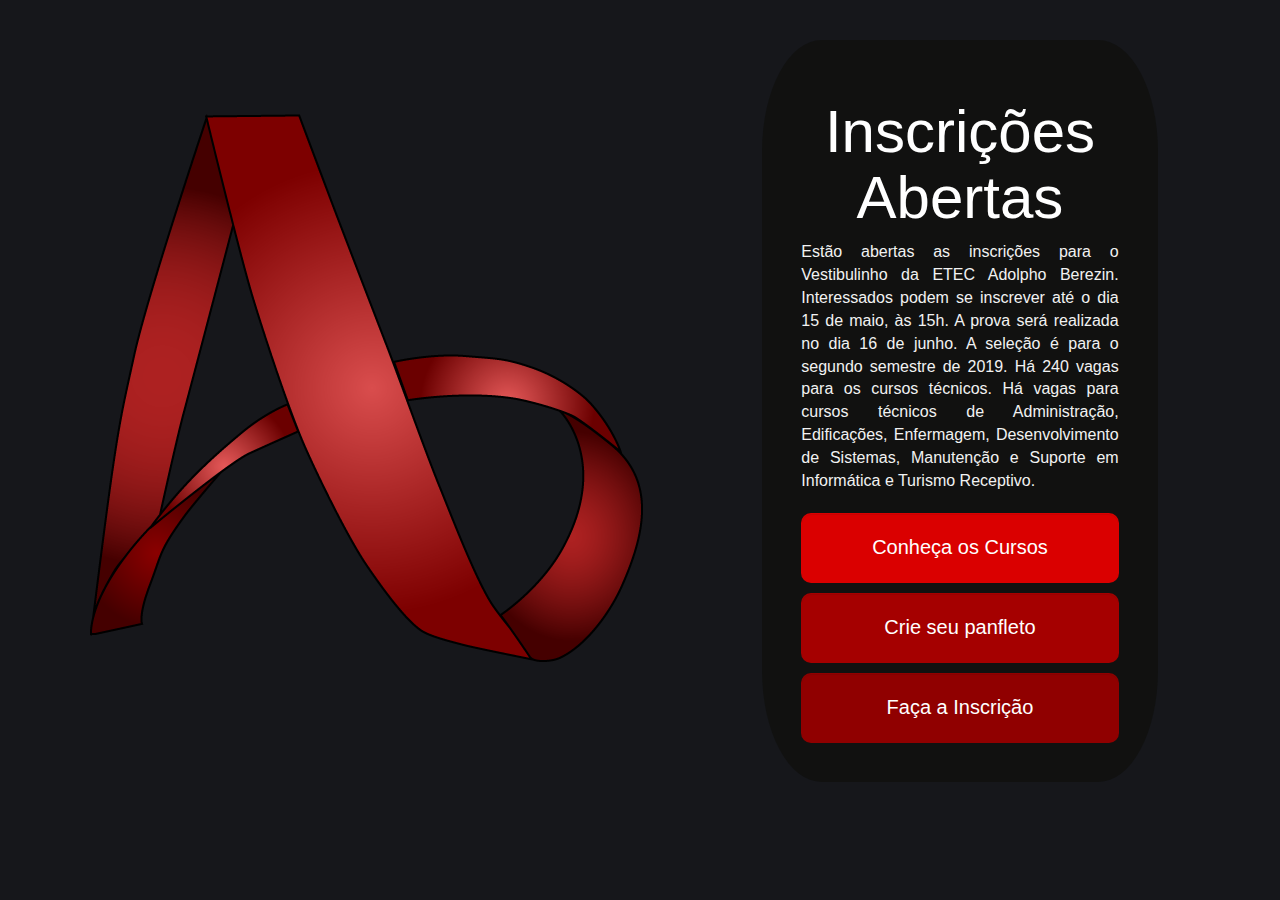
<file: index.html>
<!DOCTYPE html>
<html>
<head>
	<title>Inicio</title>
	<link rel="stylesheet" type="text/css" href="css/bootstrap.css">
    <link rel="shortcut icon" type="image/x-icon" href="img/eteabLogo.png" />
	<script src="jquery-3.4.0.min.js"></script>
</head>
<body>
<div class="container-fluid">

	<div class="row">
		<div class="col-md-1"></div>
		<div class="col-md-5">
			<center><img src="img/eteabLogo.png"></center>
		</div>
		<div class="col-md-1"></div>
		<div class="col-md-4">			
		<fieldset style="margin-top: 10%">
			<center><h1 style="font-size: 60px;color: white">Inscrições Abertas</h1></center>
			<p style="text-align: justify; color: #f2f2f2; font-size: 16px">
			Estão abertas as inscrições para o Vestibulinho da ETEC Adolpho Berezin. 
			Interessados podem se inscrever até o dia 15 de maio, às 15h.
			A prova será realizada no dia 16 de junho.
			A seleção é para o segundo semestre de 2019. 
			Há 240 vagas para os cursos técnicos.
			Há vagas para cursos técnicos de Administração, Edificações, 
			Enfermagem, Desenvolvimento de Sistemas, Manutenção e Suporte em Informática e Turismo Receptivo.
			</p>
			<center>
			<button id="cursos" value="home.html" class="btn form-control">Conheça os Cursos</button>
			<button id="teste" value="panfleto.html" class="btn form-control">Crie seu panfleto</button>
			<button id="inscricao" value="https://www.vestibulinhoetec.com.br/candidato/dados-acesso.asp" class="btn form-control">Faça a Inscrição</button>
			</center>
		</fieldset>

		</div>
	</div>

</div>
</body>
</html>

<style type="text/css">
img{
	margin-left: -20%;
	margin-top: 10%;
}
body{
	background-color: #16171b;
	background-attachment: fixed;
	background-repeat: no-repeat;
}
fieldset{
	border-radius: 15%;
	background-color: rgba(10,10,0,0.4);
	padding: 10%;
}
#cursos, #teste, #inscricao{
	color:white;
	width: 100%;
	margin-top: 10px;
	height: 70px;
	font-size: 20px;
	border-radius: 10px;	
}
#cursos{
	background-color: #da0000;
}
#teste{
	background-color: #a50000;
}
#inscricao{
	background-color: #900000;
}
#cursos:hover, #teste:hover, #inscricao:hover{
	background-color:#e6e6e6;
	color:red;
	border-radius: 25px;	
	transition: 0.3s;
}
</style>

<script type="text/javascript">
	
$(document).on('click','.btn',function(){
	if($(this).val() == "https://www.vestibulinhoetec.com.br/candidato/dados-acesso.asp")
		window.open($(this).val());
	else
		location.href = $(this).val();
});
</script>
</file>
